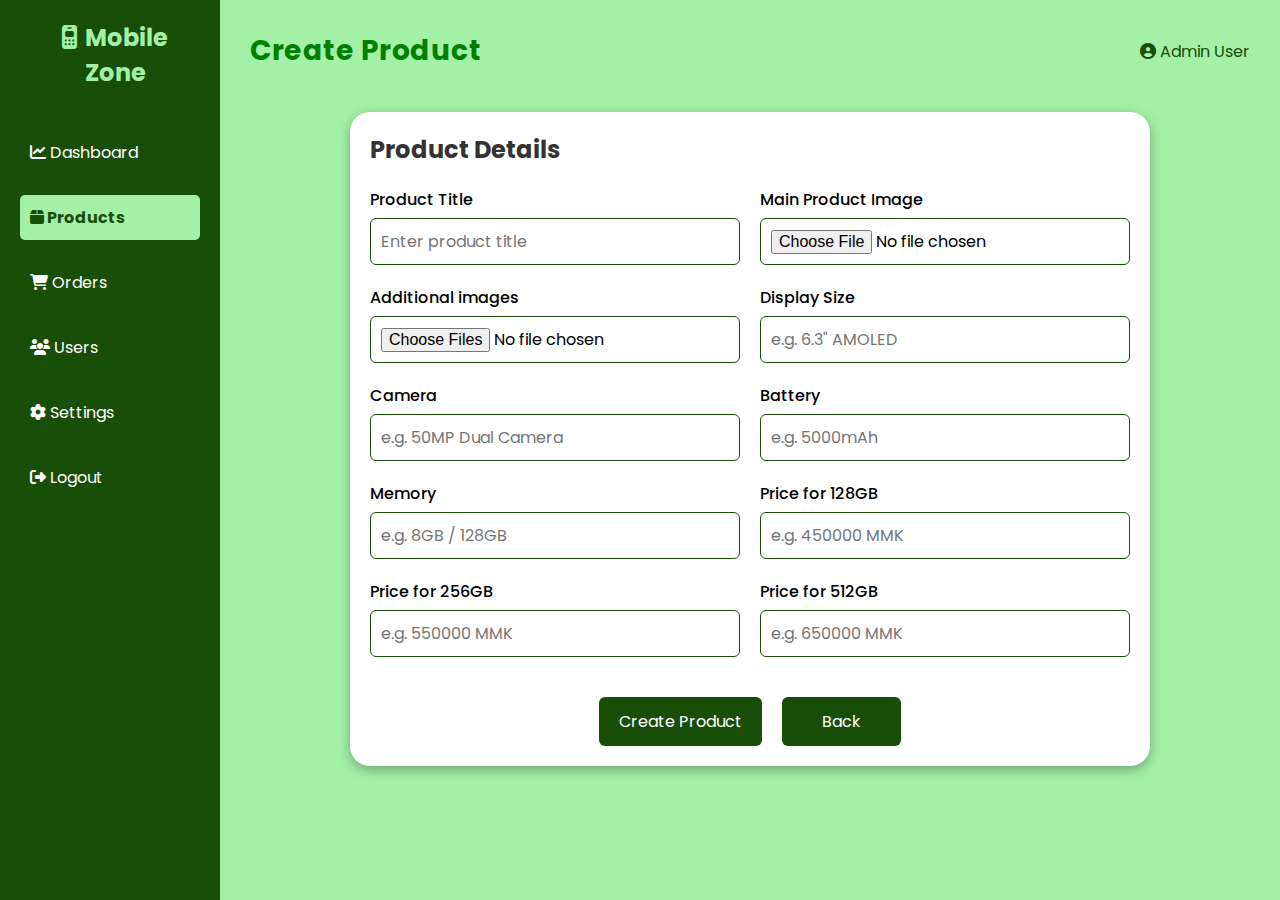
<file: create-products.html>
<!DOCTYPE html>
<html lang="en">
<head>
  <meta charset="UTF-8" />
  <meta name="viewport" content="width=device-width, initial-scale=1.0"/>
  <title>Create Product | Admin</title>
  <link rel="stylesheet" href="admin.css" />
  <link rel="stylesheet" href="https://cdnjs.cloudflare.com/ajax/libs/font-awesome/6.5.0/css/all.min.css"/>
</head>
<body>

  <div class="admin-container">
    <!----------------------Sidebar--------------------->
    <aside class="sidebar">
      <h2 class="brand"><i class="fa-solid fa-mobile-retro" style="margin-right: 8px;"></i>Mobile Zone</h2>
      <ul class="sidebar-menu">
        <li><a href="index.html"><i class="fas fa-chart-line"></i> Dashboard</a></li>
        <li><a href="products.html" class="active"><i class="fas fa-box"></i> Products</a></li>
        <li><a href="orders.html"><i class="fas fa-shopping-cart"></i> Orders</a></li>
        <li><a href="users.html"><i class="fas fa-users"></i> Users</a></li>
        <li><a href="settings.html"><i class="fas fa-cog"></i> Settings</a></li>
        <li><a href="admin-login.html"><i class="fas fa-sign-out-alt"></i> Logout</a></li>
      </ul>
    </aside>

    <!--------Main Content--------->
    <main class="main-content">
      <header class="admin-header">
        <h1>Create Product</h1>
        <div class="profile">
          <i class="fas fa-user-circle"></i> Admin User
        </div>
      </header>
        <!------------------------create Product-------------------------->
        <section class="settings">
          <div class="product-card">
            <h2>Product Details</h2>

            <div class="card-grid">
              <div class="input-group">
                <label for="product-title">Product Title</label>
                <input type="text" id="product-title" placeholder="Enter product title" />
              </div>

              <div class="input-group">
                <label for="product-image"> Main Product Image</label>
                <input type="file" id="product-image" accept="image/*" />
              </div>

               <div class="input-group">
                  <label for="product-gallery">Additional images</label>
                  <input type="file" id="product-gallery" accept="image/*" multiple />
              </div>


              <div class="input-group">
                <label for="product-display">Display Size</label>
                <input type="text" id="product-display" placeholder='e.g. 6.3" AMOLED' />
              </div>

              <div class="input-group">
                <label for="product-camera">Camera</label>
                <input type="text" id="product-camera" placeholder="e.g. 50MP Dual Camera" />
              </div>

              <div class="input-group">
                <label for="product-battery">Battery</label>
                <input type="text" id="product-battery" placeholder="e.g. 5000mAh" />
              </div>

              <div class="input-group">
                <label for="product-memory">Memory</label>
                <input type="text" id="product-memory" placeholder="e.g. 8GB / 128GB" />
              </div>

              <div class="input-group">
                <label for="price-128">Price for 128GB</label>
                <input type="text" id="price-128" placeholder="e.g. 450000 MMK" />
              </div>

              <div class="input-group">
                <label for="price-256">Price for 256GB</label>
                <input type="text" id="price-256" placeholder="e.g. 550000 MMK" />
              </div>

              <div class="input-group">
                <label for="price-512">Price for 512GB</label>
                <input type="text" id="price-512" placeholder="e.g. 650000 MMK" />
              </div>
            </div>

            <div class="button-group">
            <button type="submit" class="btn-submit">Create Product</button>
            <button type="submit" class="btn-submit"> <a href="products.html">Back</a></button>
            </div>
            
          </div>
        </section>
    </main>
  </div>
  <script>

// Apply dark mode on page load
if (localStorage.getItem('darkMode') === 'enabled') {
  document.body.classList.add('dark-mode');
}
</script>

</body>
</html>
</file>
<file: admin.css>
@import url('https://fonts.googleapis.com/css2?family=Miniver&family=Poppins:ital,wght@0,400;0,500;0,600;0,700;1,300;1,400;1,500;1,700&display=swap');
*{
    margin: 0;
    padding: 0;
    box-sizing: border-box;
    font-family:"Poppins", sans-serif;
}
:root{
    --white-color:#fff;
    --dark-color:#252525;
    --primary-color:#a3f0a7;
    --secondary-color:#194e09;
    --light-pink-color:#faf4f5;
    --medium-gray-color:#ccc;


    --font-size-s:0.9 rem;
    --font-size-n:1 rem;
    --font-size-m:1.12 rem;
    --font-size-l:1.5 rem;
    --font-size-xl:2 rem;
    --font-size-xxl: 2.3rem;

    --font-weight-normal:400;
    --font-weight-medium:500;
    --font-weight-semibold:600;
    --font-weight-bold:700;

    --border-radius-s:8px;
    --border-radius-m:30px;
    --border-radius-circle:50%;

    --site-max-width:1300px;

}
body {
  background: var(--primary-color);
}
.admin-header h1 {
  font-size: 20px;
  color:green;
  letter-spacing: 0.5px;
}

.admin-container {
  display: flex;
  min-height: 100vh;
}

/* Sidebar */
.sidebar {
  width: 220px;
  background-color: var(--secondary-color);
  color: #fff;
  padding: 20px;
  position: fixed;
  height: 100%;
}

.brand {
  font-size: 24px;
  margin-left: 10px;
  margin-bottom: 40px;
  text-align: center;
  color: var(--primary-color);
}

.sidebar-menu {
  list-style: none;
}

.sidebar-menu li {
  margin-bottom: 20px;
}

.sidebar-menu a {
  color: white;
  text-decoration: none;
  font-size: 16px;
  display: block;
  padding: 10px;
  border-radius: 5px;
  transition: background 0.2s ease;
}

.sidebar-menu a:hover {
  background: #329938;
  color: #194e09;
}
.sidebar-menu li a.active {
  background-color: var(--primary-color);
  color: var(--secondary-color);
  font-weight: bold;
}

/* Main content */
.main-content {
  margin-left: 220px;
  padding: 30px;
  width: calc(100% - 220px);
}

.admin-header {
  display: flex;
  justify-content: space-between;
  align-items: center;
  margin-bottom: 40px;
}

.admin-header h1 {
  font-size: 28px;
}

.profile {
  font-size: 16px;
  color: var(--secondary-color);
}

/* Dashboard Cards */
.dashboard {
  display: grid;
  grid-template-columns: repeat(auto-fit, minmax(500px, 1fr));
  gap: 20px;
}

.card {
  background-color: #fff;
  border-left: 5px solid var(--secondary-color);
  padding: 20px;
  border-radius: 8px;
  box-shadow: 0 3px 6px rgba(0,0,0,0.1);
}

.card h3 {
  font-size: 18px;
  margin-bottom: 10px;
  color: #333;
}

.card p {
  font-size: 24px;
  font-weight: bold;
  color:red;
}
/* ---------------------------------------------------Admin Products----------------------------------------*/

/*----------Filter Checking--------*/
.filter-bar {
  padding: 20px;
  box-shadow: 0 4px 10px rgba(0, 0, 0, 0.05);
}

.filter-bar {
  display: grid;
  grid-template-columns: repeat(auto-fit, minmax(250px, 1fr));
  gap: 20px;
  background-color: #f7f7f7;
  padding: 10px;
  border-radius: 10px;
  margin: 10px auto;
  max-width: 1500px;
}

.filter-group {
  display: flex;
  flex-direction: column;
}

.filter-group label {
  font-weight: 500;
  margin-bottom: 5px;
}

.filter-group input {
  padding: 8px;
  border-radius: 6px;
  border: 1px solid var(--secondary-color);
}

.filter-actions {
  display: flex;
  align-items:end;
  gap: 10px;
}

.btn-filter, .btn-clear {
  padding: 10px 16px;
  border: none;
  border-radius: 6px;
  cursor: pointer;
  font-weight: 500;
}

.btn-filter {
  background-color:green;
  color: white;
}

.btn-clear {
  background-color: #201f1f;
  color: #fff;
}
/* Container to allow horizontal scroll on small screens */
.product-table-container {
  width: 100%;
  overflow-x: auto;
  background: white;
  padding: 1rem;
  border-radius: 8px;
  box-shadow: 0 0 10px rgba(1, 41, 23, 0.5);
  margin-bottom: 2rem;
}

/* Table styling */
.product-table {
  width: 100%;
  border-collapse: collapse;
  font-family: 'Poppins', sans-serif;
  font-size: 1rem;
  min-width: 700px; /* forces scroll on small screens */
}

.product-table thead {
  background-color: var(--secondary-color);
  color: white;
}

.product-table th,
.product-table td {
  padding: 12px 15px;
  text-align: left;
  vertical-align: middle;
  white-space: nowrap; /* prevent line breaks */
}

.product-table tbody tr:hover {
  background-color: var(--primary-color);
}

.product-table img {
  border-radius: 5px;
  object-fit: cover;
  width: 50px;
  height: 50px;
}

/* Action buttons */
.actions {
  display: flex;
  gap: 5px;
}

.action-btn {
  margin-top:10px;
  background: none;
  border: none;
  cursor: pointer;
  font-size: 1.1rem;
  padding: 6px 8px;
  border-radius: 4px;
  transition: background-color 0.2s ease;
}

.action-btn.view { color: blue; }
.action-btn.view:hover { background-color: #206ea7; }

.action-btn.edit { color: orangered; }
.action-btn.edit:hover { background-color: #c28118; }

.action-btn.delete { color: red; }
.action-btn.delete:hover { background-color: #ddc5c9; }

/* Responsive tweaks */

/* For tablets and below */
@media (max-width: 768px) {
  .product-table {
    font-size: 0.9rem;
    min-width: 600px; /* still forces horizontal scroll */
  }
  .product-table th,
  .product-table td {
    padding: 10px 12px;
  }
  .action-btn {
    font-size: 1rem;
    padding: 5px 7px;
  }
}

/* For mobile (narrow screens) */
@media (max-width: 480px) {
  .product-table {
    font-size: 0.85rem;
    min-width: 500px;
  }
  .product-table th,
  .product-table td {
    padding: 8px 10px;
  }
  .action-btn {
    font-size: 0.95rem;
    padding: 4px 6px;
  }
  /* Optionally shrink image */
  .product-table img {
    width: 40px;
    height: 40px;
  }
}

/*----------------------------------------create products button--------------------------------------*/
.create-product-btn-wrapper {
  margin: 1.5rem 0;
  text-align: right; /* aligns button to right on desktop */
}

/* Style the button */
.add-btn {
  background-color:var(--secondary-color);
  color: white;
  border: none;
  padding: 12px 22px;
  font-weight: 700;
  font-size: 1rem;
  border-radius: 6px;
  cursor: pointer;
  display: inline-flex;
  align-items: center;
  gap: 8px;
  transition: background-color 0.3s ease;
}

.add-btn i {
  font-size: 1.2rem;
}

/* Hover effect */
.add-btn:hover {
  background-color: #43a047;
}

/* Responsive adjustments */

/* Tablets and below */
@media (max-width: 768px) {
  .create-product-btn-wrapper {
    text-align: center; /* center the button */
  }
  .add-btn {
    width: 100%;
    max-width: 300px;
    padding: 14px 0;
    font-size: 1.1rem;
    justify-content: center;
  }
}

/* Mobile small screens */
@media (max-width: 480px) {
  .add-btn {
    font-size: 1rem;
    max-width: 100%;
    padding: 12px 0;
  }
}

/*-----Creating Products-----*/
.product-card {
  background: #fff;
  padding: 20px;
  border-radius: 20px;
  box-shadow: 0 4px 12px rgba(0,0,0,0.3);
  max-width: 800px;
  margin: 40px auto;
  align-items: center;
}

.product-card h2 {
  margin-bottom: 20px;
  font-size: 1.5rem;
  color: #333;
}

.card-grid {
  display: grid;
  grid-template-columns: repeat(2, 1fr);
  gap: 20px;
}

.input-group {
  display: flex;
  flex-direction: column;
}

.input-group label {
  margin-bottom: 6px;
  font-weight: 500;
}

.input-group input {
  width: 100%;
  padding: 10px;
  border-radius: 6px;
  border: 1px solid var(--secondary-color);
  font-size: 1rem;
}
.button-group {
  display: flex;
  justify-content: center;
  gap: 20px; /* space between buttons */
  margin-top: 20px;
}

.btn-submit, a {
  margin-top: 20px;
  padding: 12px 20px;
  border: none;
  border-radius: 6px;
  background-color:var(--secondary-color);
  color: white;
  font-size: 1rem;
  cursor: pointer;
  text-decoration: none;
}
/*-------View Model-------*/
/* Modal background */
.modal {
  display: none;
  position: fixed;
  z-index: 10;
  left: 0;
  top: 0;
  width: 100%;
  height: 100%;
  overflow: auto;
  background-color: rgba(0,0,0,0.5);
}

/* Modal box */
.modal-content {
  background-color: #fff;
  margin: 10% auto;
  padding: 20px;
  border-radius: 10px;
  width: 400px;
  box-shadow: 0 5px 15px rgba(0,0,0,0.3);
}

/* Close button */
.close-btn {
  float: right;
  font-size: 24px;
  cursor: pointer;
}
/*--------------------------------------------------------Admin Login------------------------------------------*/
.login {
     flex: 1;
    display: flex;
    align-items: center;
    justify-content: center;
    padding: 80px 20px;
    background: var(--primary-color);
    min-height: 100vh;
}

.wrap {
    margin-top: 80px;
    background:white;
    padding: 40px 30px;
    border-radius: 15px;
    box-shadow: 0 0 20px rgba(0,0,0,0.15);
    width: 100%;
    max-width: 400px;
}

.wrap h1 {
    text-align: center;
    margin-bottom: 30px;
    color:var(--secondary-color);
}

.inputting {
    position: relative;
    margin-bottom: 25px;
}

.inputting input {
    width: 100%;
    padding: 12px 40px 12px 15px;
    border-radius: 10px;
    border: 3px solid var(--primary-color);
    font-size: 16px;
    outline: none;
    transition: 0.3s;
}

.inputting input:focus {
    border-color: var(--secondary-color);
    box-shadow: 0 0 0 3px rgba(37, 99, 235, 0.2);
}

.inputting i {
    position: absolute;
    right: 15px;
    top: 50%;
    transform: translateY(-50%);
    color: #666;
    font-size: 18px;
    cursor: pointer;
    pointer-events: all;
}

/* Button */
.btn {
    width: 100%;
    padding: 12px;
    background:var(--secondary-color);
    border: none;
    border-radius: 8px;
    color:#fff;
    font-size: 16px;
    cursor: pointer;
    font-weight: 600;
    transition: background 0.3s ease;
}

.btn:hover {
    background:green;
}

/* Responsive */
@media (max-width: 480px) {
    .navbar {
        flex-direction: column;
        gap: 10px;
    }

    .nav-menu {
        flex-direction: column;
        align-items: center;
    }

    .wrap {
        padding: 30px 20px;
    }
}
/* ------------------------------------------------Setting-------------------------------------------------*/
 .set h2 {
      margin-bottom: 1rem;
      color:green;
      text-align: center;
    }

    .settings-block {
      max-width: 800px;
      margin: 0 auto;
      background: #fff;
      padding: 2rem;
      margin-bottom: 1.5rem;
      border-radius: 10px;
      box-shadow: 0 4px 10px rgba(0,0,0,0.05);
    }

    .settings-block h3 {
      margin-bottom: 1rem;
      color: green;
    }

    .settings-block label {
      display: block;
      margin-bottom: 10px;
      color:green;
    }

    .settings-block input,
    .settings-block select {
      width: 100%;
      padding: 10px 12px;
      margin-bottom: 1rem;
      border: 1px solid #ccc;
      border-radius: 6px;
    }

    .settings-block input[type="checkbox"] {
      width: auto;
      margin-right: 10px;
    }

    .settings-block button {
      background:var(--secondary-color);
      color: white;
      padding: 10px 20px;
      border: none;
      border-radius: 6px;
      cursor: pointer;
      font-weight: 600;
    }

    .settings-block button:hover {
      background: #43a047;
    }

    @media (max-width: 768px) {
      .settings {
        padding: 1rem;
      }

      .settings-block {
        padding: 1rem;
      }
    }
  /*-------------------------------------------------Dark Mode Style--------------------------------------------------*/
  /* Dark Mode Styles */
.dark-mode {
  background-color: #121212;
  color: var(--secondary-color);
}

.dark-mode .sidebar {
  background-color: #1e1e1e;
}

.dark-mode .sidebar-menu a {
  color: #ddd;
}

.dark-mode .main-content {
  background-color: #1a1a1a;
}

.dark-mode .login {
  background-color: #1a1a1a;
}

.dark-mode .settings-block {
  background-color: #2a2a2a;
  color: #fff;
}

.dark-mode input,
.dark-mode select {
  background-color: #333;
  color: #fff;
  border: 1px solid #555;
}

.dark-mode button {
  background-color: #4caf50;
  color: white;
}
.action-btn {
  padding: 6px 12px;
  border: none;
  border-radius: 5px;
  margin: 2px;
  font-size: 0.85rem;
  cursor: pointer;
  font-weight: 500;
  transition: background 0.3s;
}

.action-btn.confirm {
  background-color:green;
  color: white;
}

.action-btn.cancel {
  background-color: red;
  color: white;
}

.action-btn.view {
  background-color: blue;
  color: white;
}

.action-btn:hover {
  opacity: 0.9;
}
</file>
